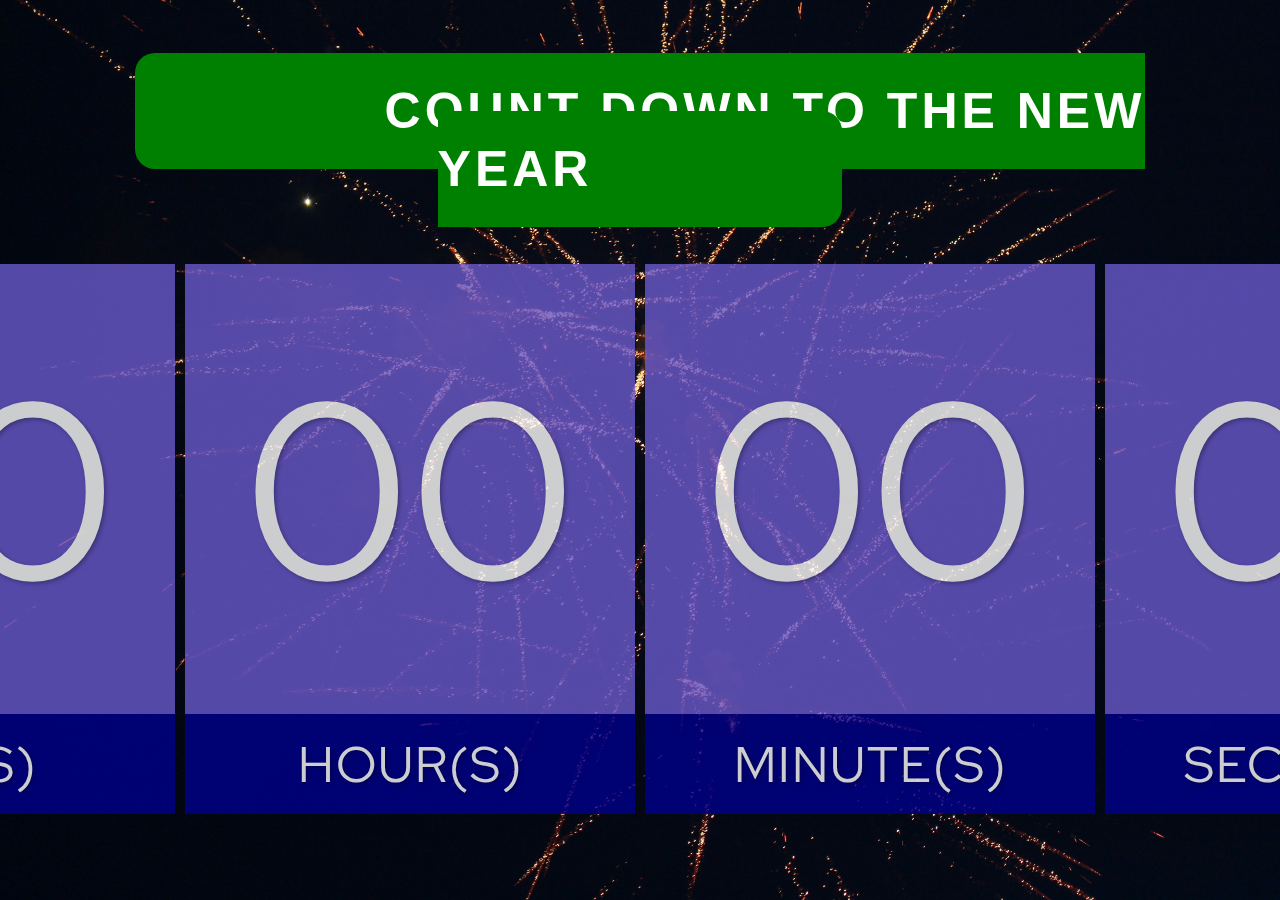
<file: index.html>
<!DOCTYPE html>
<html lang="en">
<head>
    <meta charset="UTF-8">
    <meta name="viewport" content="width=device-width, initial-scale=1.0">
    <link rel="stylesheet" href="style.css">
    <title>Digital-clock</title>
</head>
<body>
    <div class="greeting">
       <button><a href="index2.html"><span id="ampm">COUNT DOWN TO THE NEW YEAR</span></a></button> 
    </div>
    <div class="clock">
        <div>
            <span id="day">00</span>
            <span class="text">Day(s)</span>
        </div>
        <div>
            <span id="hour">00</span>
            <span class="text">Hour(s)</span>
        </div>
        <div>
            <span id="minutes">00</span>
            <span class="text">Minute(s)</span>
        </div>
        <div>
            <span id="seconds">00</span>
            <span class="text">Second(s)</span>
        </div>
    </div>
    <script src="countDown.js"></script>
</body>
</html>
</file>
<file: style.css>
@import url('https://fonts.googleapis.com/css2?family=Red+Hat+Display:wght@500;700;900&display=swap');


body {
    margin: 0;
    font-family: "Red Hat Display", sans-serif;
    display: flex;
    flex-direction: column;
    align-items: center;
    height: 100vh;
    justify-content: center;
    background: url(/images/newyearbackround.jpg) no-repeat center center / cover;
    overflow: hidde;
}

body button{
    background: none;
    border: none;
}

body a{
    text-decoration: none;
}
.clock {
    display: flex;
}


.clock div {
    margin: 5px;
    position: relative;
}

.clock span {
    width: 450px;
    height: 450px;
    background-color: slateblue;
    opacity: .8;
    color: white;
    display: flex;
    justify-content: center;
    align-items: center;
    font-size: 250px;
    text-shadow: 2px 2px 4px rgba(0, 0, 0, .3);

}

.clock .text {
    height: 100px;
    font-size: 50px;
    text-transform: uppercase;
    letter-spacing: 2px;
    background: darkblue;
    opacity: .8;
}

body #ampm {
    width: 100px;
    height: 200px;
    background-color: green;
    font-weight: bolder;
    padding: 30px 250px;
    text-transform: uppercase;
    letter-spacing: 4px;
    font-size: 50px;
    text-align: center;
    color: white;
    border-radius: 20px;
}

body .greeting{
    margin-bottom: 60px;
}
</file>
